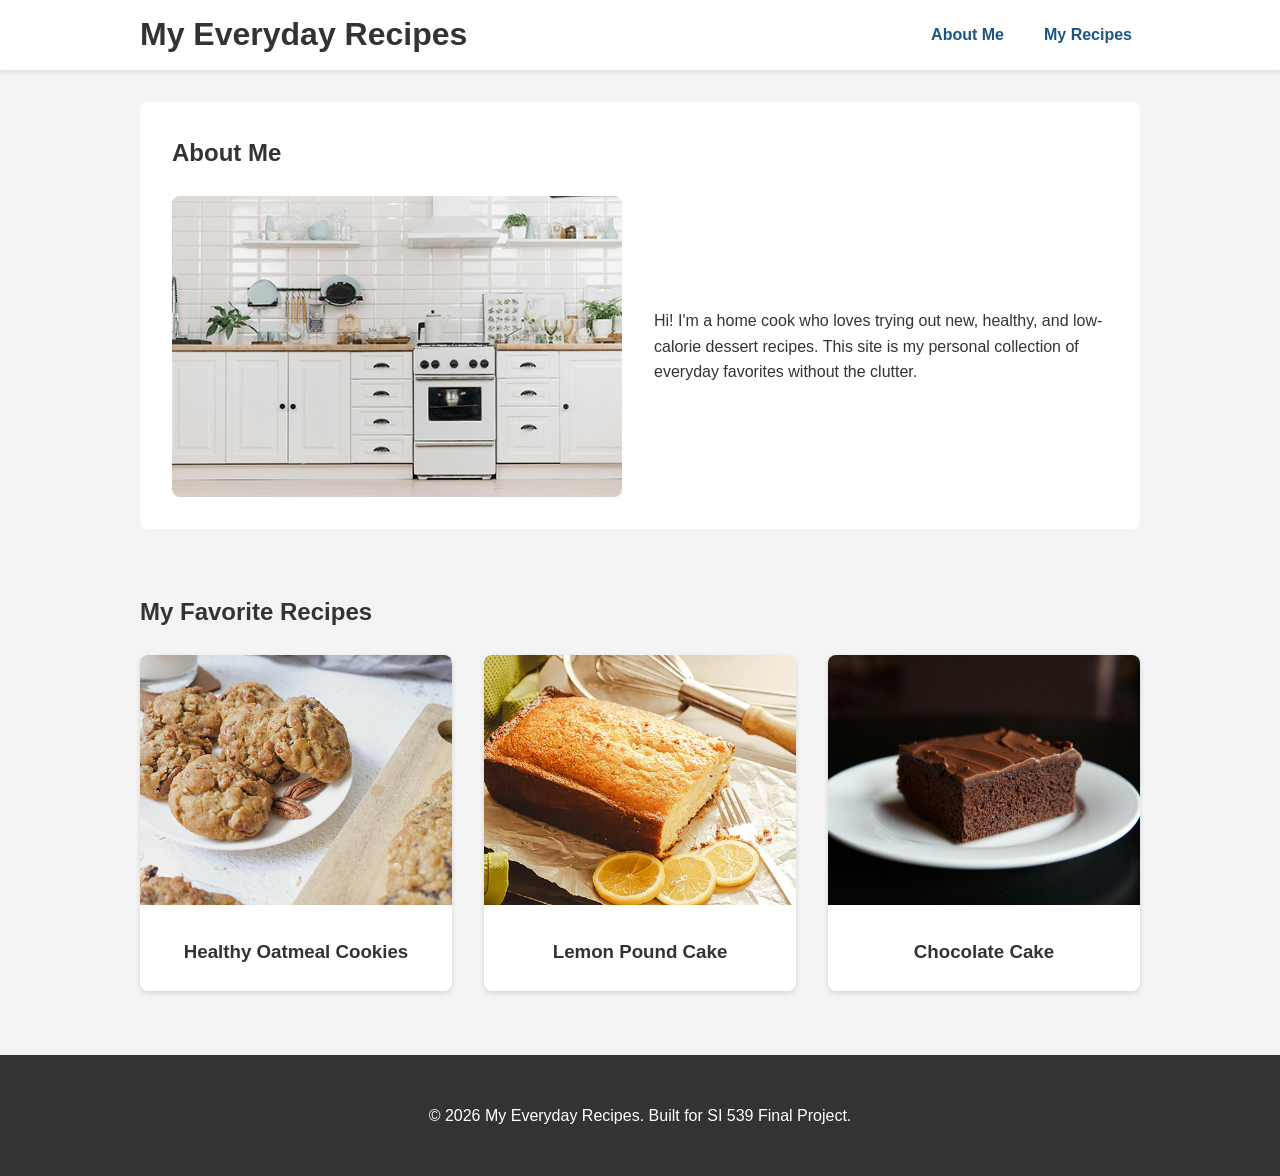
<file: index.html>
<!DOCTYPE html>
<html lang="en">
<head>
    <meta charset="UTF-8">
    <meta name="viewport" content="width=device-width, initial-scale=1.0">
    <title>My Everyday Recipes</title>
    <link rel="stylesheet" href="css/style.css">
</head>
<body>
    <a href="#main-content" class="skip-link">Skip to main content</a>
    <header>
        <nav class="main-nav">
            <h1 class="logo"><a href="index.html">My Everyday Recipes</a></h1>
            
            <ul class="nav-links">
                <li><a href="#about">About Me</a></li>
                
                <li class="dropdown">
                    <a href="all_recipes.html" class="dropbtn">My Recipes</a>
                    <ul class="dropdown-content">
                        <li><a href="all_recipes.html">Recipes</a></li>
                        <li><a href="recipe_oatmeal_cookies.html">Oatmeal Cookies</a></li>
                        <li><a href="recipe_lemon_pound_cake.html">Lemon Pound Cake</a></li>
                        <li><a href="recipe_chocolate_cake.html">Chocolate Cake</a></li>
                        <li><a href="recipe_healthy_muffin.html">Healthy Muffin</a></li>
                        <li><a href="recipe_greek_yogurt.html">Greek Yogurt</a></li>
                    </ul>
                </li>
            </ul>
        </nav>
    </header>

    <main id="main-content">
        <section id="about" class="about-section">
            <h2>About Me</h2>
            <div class="about-content">
                <img src="images/kitchen.jpg" alt="A photo of a clean kitchen counter">
                <p>Hi! I'm a home cook who loves trying out new, healthy, and low-calorie dessert recipes. This site is my personal collection of everyday favorites without the clutter.</p>
            </div>
        </section>

        <section id="gallery" class="gallery-section">
            <h2>My Favorite Recipes</h2>
            <div class="recipe-grid">

                <div class="recipe-card">
                    <a href="recipe_oatmeal_cookies.html">
                        <img src="images/recipe_oatmeal_cookies.jpg" alt="photo of healthy oatmeal cookies on a white plate">
                        <h3>Healthy Oatmeal Cookies</h3>
                    </a>
                </div>

                <div class="recipe-card">
                    <a href="recipe_lemon_pound_cake.html">
                        <img src="images/recipe_lemon_pound_cake.jpg" alt="photo of lemon pound cake">
                        <h3>Lemon Pound Cake</h3>
                    </a>
                </div>

                <div class="recipe-card">
                    <a href="recipe_chocolate_cake.html">
                        <img src="images/recipe_chocolate_cake.jpg" alt="photo of chocolate cake">
                        <h3>Chocolate Cake</h3>
                    </a>
                </div>

            </div>
        </section>
    </main>

    <footer>
        <p>&copy; <span id="year"></span> My Everyday Recipes. Built for SI 539 Final Project.</p>
        <script>
            // Set the current year in the footer automatically, uses JavaScript to ensure it stays up to date
            document.getElementById("year").innerHTML = new Date().getFullYear();
        </script>
    </footer>
    <script src="js/script.js"></script>

</body>
</html>
</file>
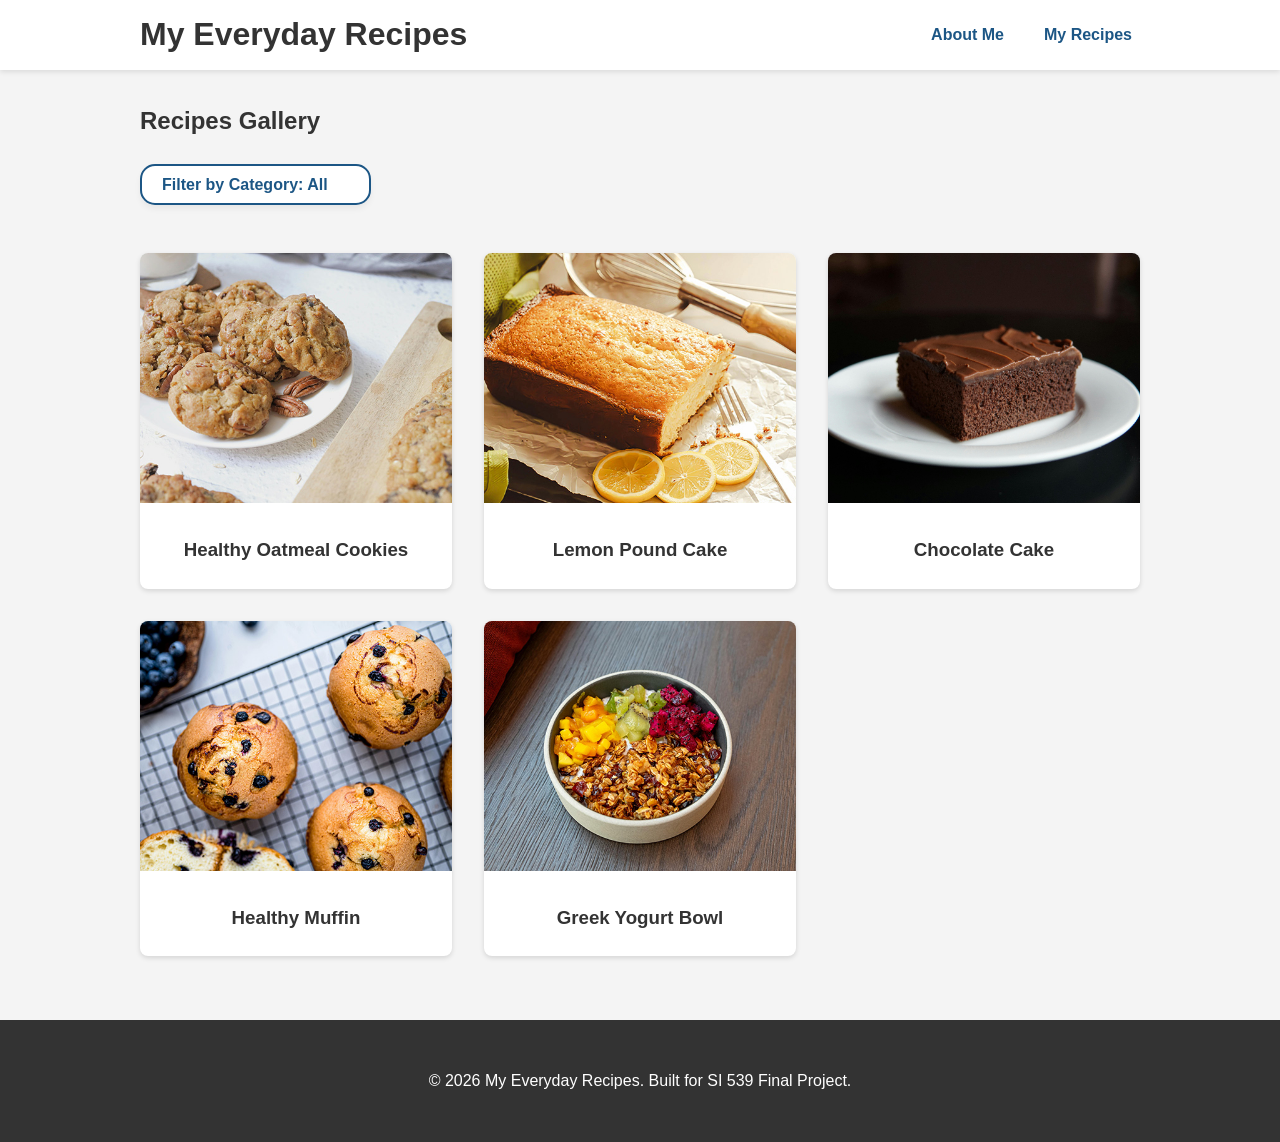
<file: all_recipes.html>
<!DOCTYPE html>
<html lang="en">
<head>
    <meta charset="UTF-8">
    <meta name="viewport" content="width=device-width, initial-scale=1.0">
    <title>All Recipes - My Everyday Recipes</title>
    <link rel="stylesheet" href="css/style.css">
</head>
<body>

    <a href="#main-content" class="skip-link">Skip to main content</a>

    <header>
        <nav class="main-nav">
            <h1 class="logo"><a href="index.html">My Everyday Recipes</a></h1>
            <ul class="nav-links">
                <li><a href="index.html#about">About Me</a></li>
                <li class="dropdown">
                    <a href="all_recipes.html" class="dropbtn">My Recipes</a>
                    <ul class="dropdown-content">
                        <li><a href="all_recipes.html">Recipes</a></li>
                        <li><a href="recipe_oatmeal_cookies.html">Oatmeal Cookies</a></li>
                        <li><a href="recipe_lemon_pound_cake.html">Lemon Pound Cake</a></li>
                        <li><a href="recipe_chocolate_cake.html">Chocolate Cake</a></li>
                        <li><a href="recipe_healthy_muffin.html">Healthy Muffin</a></li>
                        <li><a href="recipe_greek_yogurt.html">Greek Yogurt</a></li>
                    </ul>
                </li>
            </ul>
        </nav>
    </header>

    <main id="main-content">
        <section class="gallery-section">
            <h2>Recipes Gallery</h2>

            <div class="filter-container">
                <select id="recipe-filter" class="filter-select" aria-label="Filter by Category">
                    <option value="all">Filter by Category: All</option>
                    <option value="cookies">Cookies</option>
                    <option value="cake">Cakes</option>
                    <option value="muffin">Muffins</option>
                    <option value="other">Other</option>
                </select>
            </div>

            <div class="recipe-grid">

                <div class="recipe-card" data-category="cookies">
                    <a href="recipe_oatmeal_cookies.html">
                        <img src="images/recipe_oatmeal_cookies.jpg" alt="photo of healthy oatmeal cookies">
                        <h3>Healthy Oatmeal Cookies</h3>
                    </a>
                </div>

                <div class="recipe-card" data-category="cake">
                    <a href="recipe_lemon_pound_cake.html">
                        <img src="images/recipe_lemon_pound_cake.jpg" alt="photo of lemon pound cake">
                        <h3>Lemon Pound Cake</h3>
                    </a>
                </div>

                <div class="recipe-card" data-category="cake">
                    <a href="recipe_chocolate_cake.html">
                        <img src="images/recipe_chocolate_cake.jpg" alt="photo of a rich chocolate cake on a plate">
                        <h3>Chocolate Cake</h3>
                    </a>
                </div>

                <div class="recipe-card" data-category="muffin">
                    <a href="recipe_healthy_muffin.html">
                        <img src="images/recipe_healthy_muffin.jpg" alt="photo of freshly baked healthy muffins">
                        <h3>Healthy Muffin</h3>
                    </a>
                </div>

                <div class="recipe-card" data-category="other">
                    <a href="recipe_greek_yogurt.html">
                        <img src="images/recipe_greek_yogurt.jpg" alt="photo of a bowl of Greek yogurt">
                        <h3>Greek Yogurt Bowl</h3>
                    </a>
                </div>

            </div>
        </section>
    </main>

    <footer>
        <p>&copy; <span id="year"></span> My Everyday Recipes. Built for SI 539 Final Project.</p>
        <script>
            // Set the current year in the footer automatically, uses JavaScript to ensure it stays up to date
            document.getElementById("year").innerHTML = new Date().getFullYear();
        </script>
    </footer>
    <script src="js/script.js"></script>

</body>
</html>
</file>
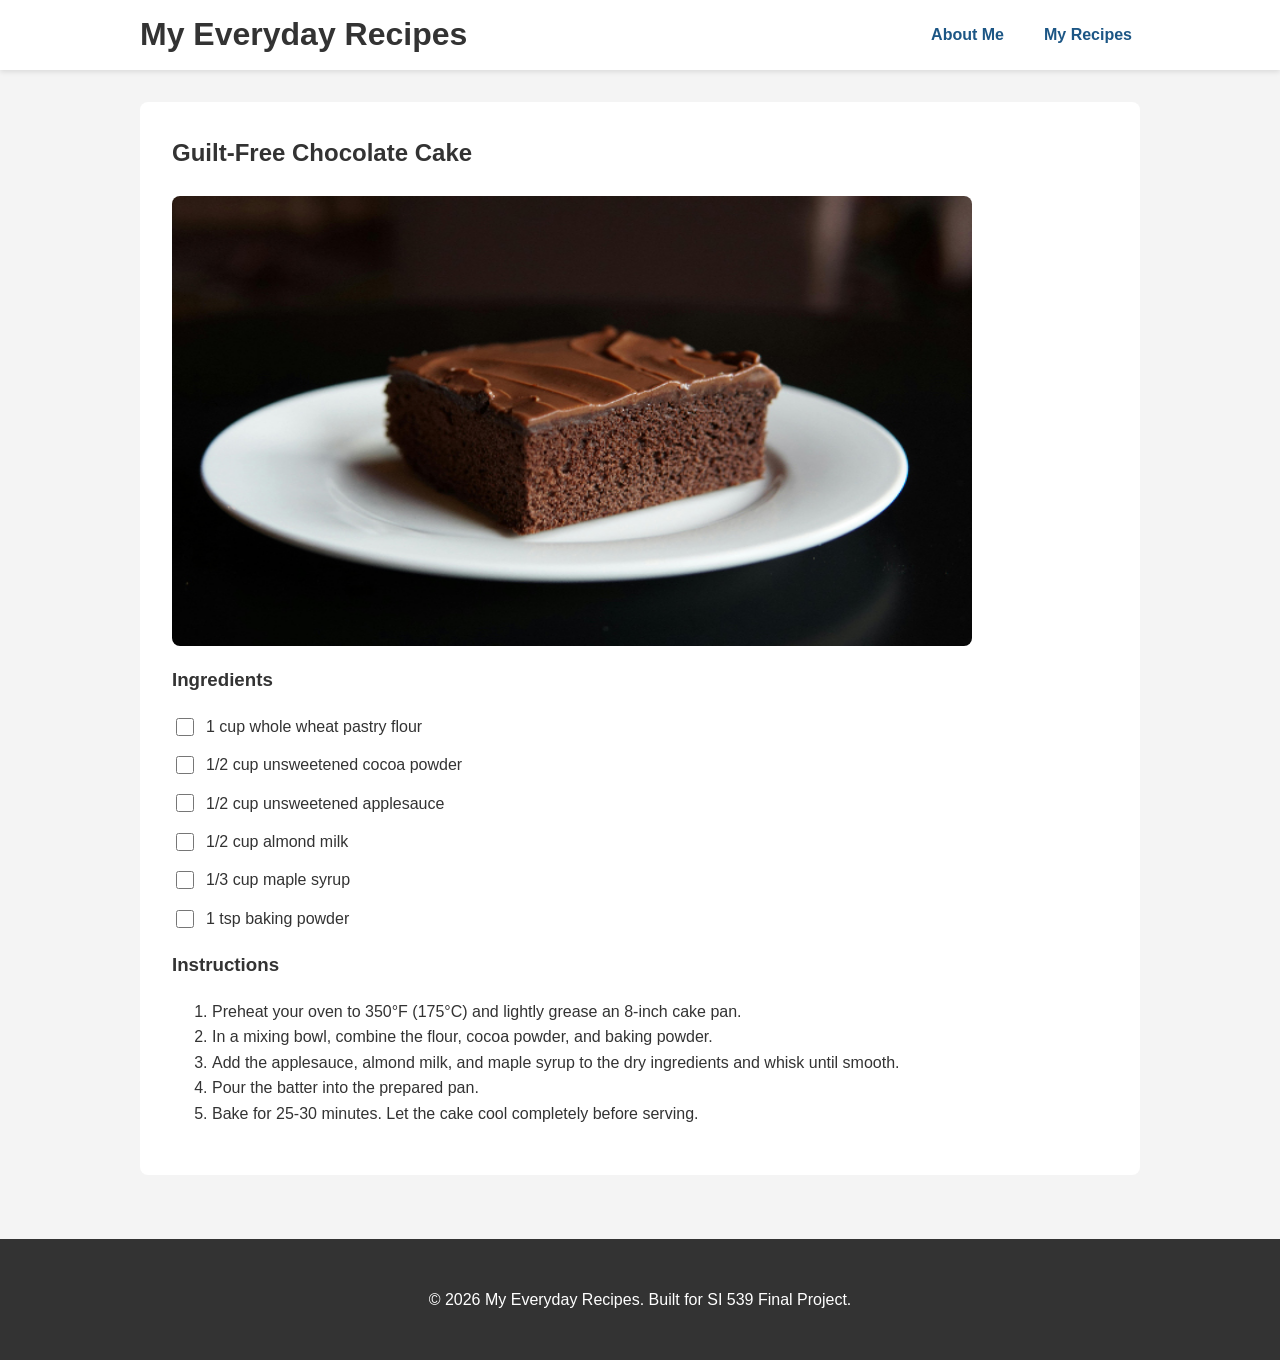
<file: recipe_chocolate_cake.html>
<!DOCTYPE html>
<html lang="en">
<head>
    <meta charset="UTF-8">
    <meta name="viewport" content="width=device-width, initial-scale=1.0">
    <title>Chocolate Cake - My Everyday Recipes</title>
    <link rel="stylesheet" href="css/style.css">
</head>
<body>

    <a href="#main-content" class="skip-link">Skip to main content</a>

    <header>
        <nav class="main-nav">
            <h1 class="logo"><a href="index.html">My Everyday Recipes</a></h1>
            <ul class="nav-links">
                <li><a href="index.html#about">About Me</a></li>
                <li class="dropdown">
                    <a href="all_recipes.html" class="dropbtn">My Recipes</a>
                    <ul class="dropdown-content">
                        <li><a href="all_recipes.html">Recipes</a></li>
                        <li><a href="recipe_oatmeal_cookies.html">Oatmeal Cookies</a></li>
                        <li><a href="recipe_lemon_pound_cake.html">Lemon Pound Cake</a></li>
                        <li><a href="recipe_chocolate_cake.html">Chocolate Cake</a></li>
                        <li><a href="recipe_healthy_muffin.html">Healthy Muffin</a></li>
                        <li><a href="recipe_greek_yogurt.html">Greek Yogurt</a></li>
                    </ul>
                </li>
            </ul>
        </nav>
    </header>

    <main id="main-content">
        <section class="about-section">
            <h2>Guilt-Free Chocolate Cake</h2>
            <img src="images/recipe_chocolate_cake.jpg" alt="rich chocolate cake on a plate" class="food-image">
            <div class="mobile-toggle-container">
                <button id="btn-ingredients" class="toggle-btn active">Ingredients</button>
                <button id="btn-instructions" class="toggle-btn">Instructions</button>
            </div>
            <div id="ingredients-view" class="recipe-view-section">
                <h3>Ingredients</h3>

                <ul class="ingredient-list">
                    <li>
                        <input type="checkbox" id="ing-1">
                        <label for="ing-1">1 cup whole wheat pastry flour</label>
                    </li>
                    <li>
                        <input type="checkbox" id="ing-2">
                        <label for="ing-2">1/2 cup unsweetened cocoa powder</label>
                    </li>
                    <li>
                        <input type="checkbox" id="ing-3">
                        <label for="ing-3">1/2 cup unsweetened applesauce</label>
                    </li>
                    <li>
                        <input type="checkbox" id="ing-4">
                        <label for="ing-4">1/2 cup almond milk</label>
                    </li>
                    <li>
                        <input type="checkbox" id="ing-5">
                        <label for="ing-5">1/3 cup maple syrup</label>
                    </li>
                    <li>
                        <input type="checkbox" id="ing-6">
                        <label for="ing-6">1 tsp baking powder</label>
                    </li>
                </ul>
            </div>

            <div id="instructions-view" class="recipe-view-section mobile-hidden">
                <h3>Instructions</h3>
                <ol>
                    <li>Preheat your oven to 350°F (175°C) and lightly grease an 8-inch cake pan.</li>
                    <li>In a mixing bowl, combine the flour, cocoa powder, and baking powder.</li>
                    <li>Add the applesauce, almond milk, and maple syrup to the dry ingredients and whisk until smooth.</li>
                    <li>Pour the batter into the prepared pan.</li>
                    <li>Bake for 25-30 minutes. Let the cake cool completely before serving.</li>
                </ol>
            </div>
        </section>
    </main>

    <footer>
        <p>&copy; <span id="year"></span> My Everyday Recipes. Built for SI 539 Final Project.</p>
        <script>
            document.getElementById("year").innerHTML = new Date().getFullYear();
        </script>
    </footer>

    <script src="js/script.js"></script>
</body>
</html>
</file>
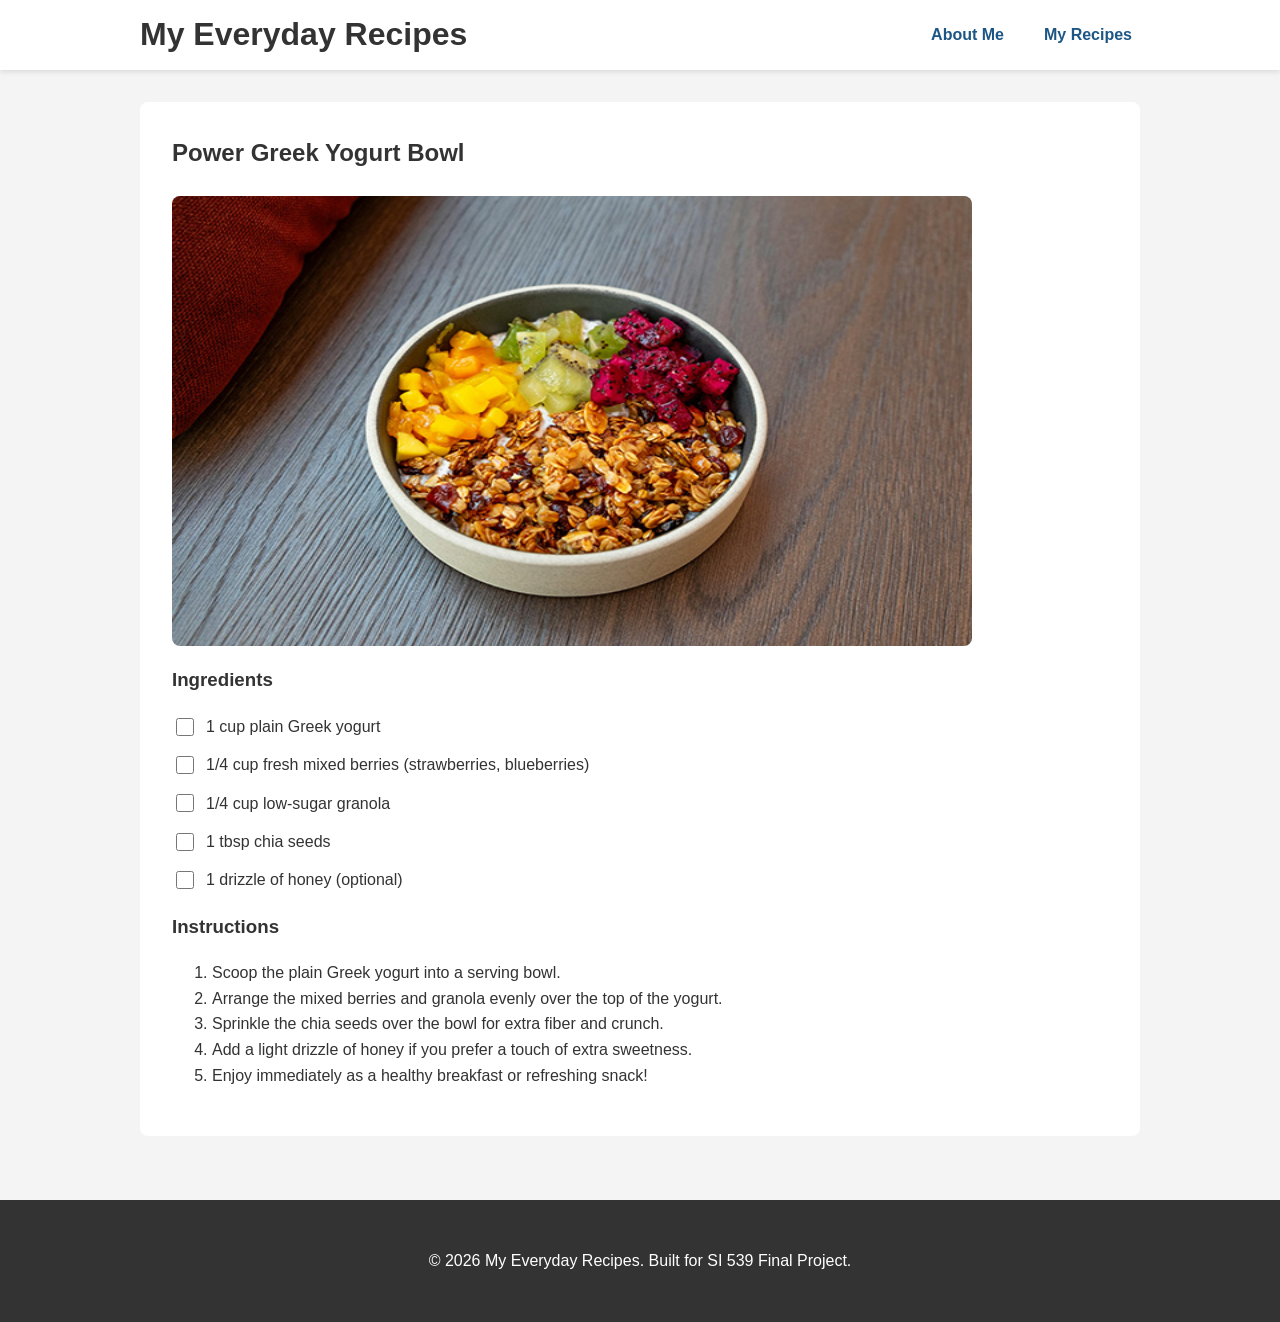
<file: recipe_greek_yogurt.html>
<!DOCTYPE html>
<html lang="en">
<head>
    <meta charset="UTF-8">
    <meta name="viewport" content="width=device-width, initial-scale=1.0">
    <title>Greek Yogurt Bowl - My Everyday Recipes</title>
    <link rel="stylesheet" href="css/style.css">
</head>
<body>

    <a href="#main-content" class="skip-link">Skip to main content</a>

    <header>
        <nav class="main-nav">
            <h1 class="logo"><a href="index.html">My Everyday Recipes</a></h1>
            <ul class="nav-links">
                <li><a href="index.html#about">About Me</a></li>
                <li class="dropdown">
                    <a href="all_recipes.html" class="dropbtn">My Recipes</a>
                    <ul class="dropdown-content">
                        <li><a href="all_recipes.html">Recipes</a></li>
                        <li><a href="recipe_oatmeal_cookies.html">Oatmeal Cookies</a></li>
                        <li><a href="recipe_lemon_pound_cake.html">Lemon Pound Cake</a></li>
                        <li><a href="recipe_chocolate_cake.html">Chocolate Cake</a></li>
                        <li><a href="recipe_healthy_muffin.html">Healthy Muffin</a></li>
                        <li><a href="recipe_greek_yogurt.html">Greek Yogurt</a></li>
                    </ul>
                </li>
            </ul>
        </nav>
    </header>

    <main id="main-content">
        <section class="about-section">
            <h2>Power Greek Yogurt Bowl</h2>
            <img src="images/recipe_greek_yogurt.jpg" alt="Greek yogurt bowl topped with fruits and granola" class="food-image">
            <div class="mobile-toggle-container">
                <button id="btn-ingredients" class="toggle-btn active">Ingredients</button>
                <button id="btn-instructions" class="toggle-btn">Instructions</button>
            </div>
            <div id="ingredients-view" class="recipe-view-section">
                <h3>Ingredients</h3>

                    <ul class="ingredient-list">
                        <li>
                            <input type="checkbox" id="ing-1">
                            <label for="ing-1">1 cup plain Greek yogurt</label>
                        </li>
                        <li>
                            <input type="checkbox" id="ing-2">
                            <label for="ing-2">1/4 cup fresh mixed berries (strawberries, blueberries)</label>
                        </li>
                        <li>
                            <input type="checkbox" id="ing-3">
                            <label for="ing-3">1/4 cup low-sugar granola</label>
                        </li>
                        <li>
                            <input type="checkbox" id="ing-4">
                            <label for="ing-4">1 tbsp chia seeds</label>
                        </li>
                        <li>
                            <input type="checkbox" id="ing-5">
                            <label for="ing-5">1 drizzle of honey (optional)</label>
                        </li>
                    </ul>
            </div>

            <div id="instructions-view" class="recipe-view-section mobile-hidden">
                <h3>Instructions</h3>
                <ol>
                    <li>Scoop the plain Greek yogurt into a serving bowl.</li>
                    <li>Arrange the mixed berries and granola evenly over the top of the yogurt.</li>
                    <li>Sprinkle the chia seeds over the bowl for extra fiber and crunch.</li>
                    <li>Add a light drizzle of honey if you prefer a touch of extra sweetness.</li>
                    <li>Enjoy immediately as a healthy breakfast or refreshing snack!</li>
                </ol>
            </div>
        </section>
    </main>

    <footer>
        <p>&copy; <span id="year"></span> My Everyday Recipes. Built for SI 539 Final Project.</p>
        <script>
            document.getElementById("year").innerHTML = new Date().getFullYear();
        </script>
    </footer>

    <script src="js/script.js"></script>
</body>
</html>
</file>
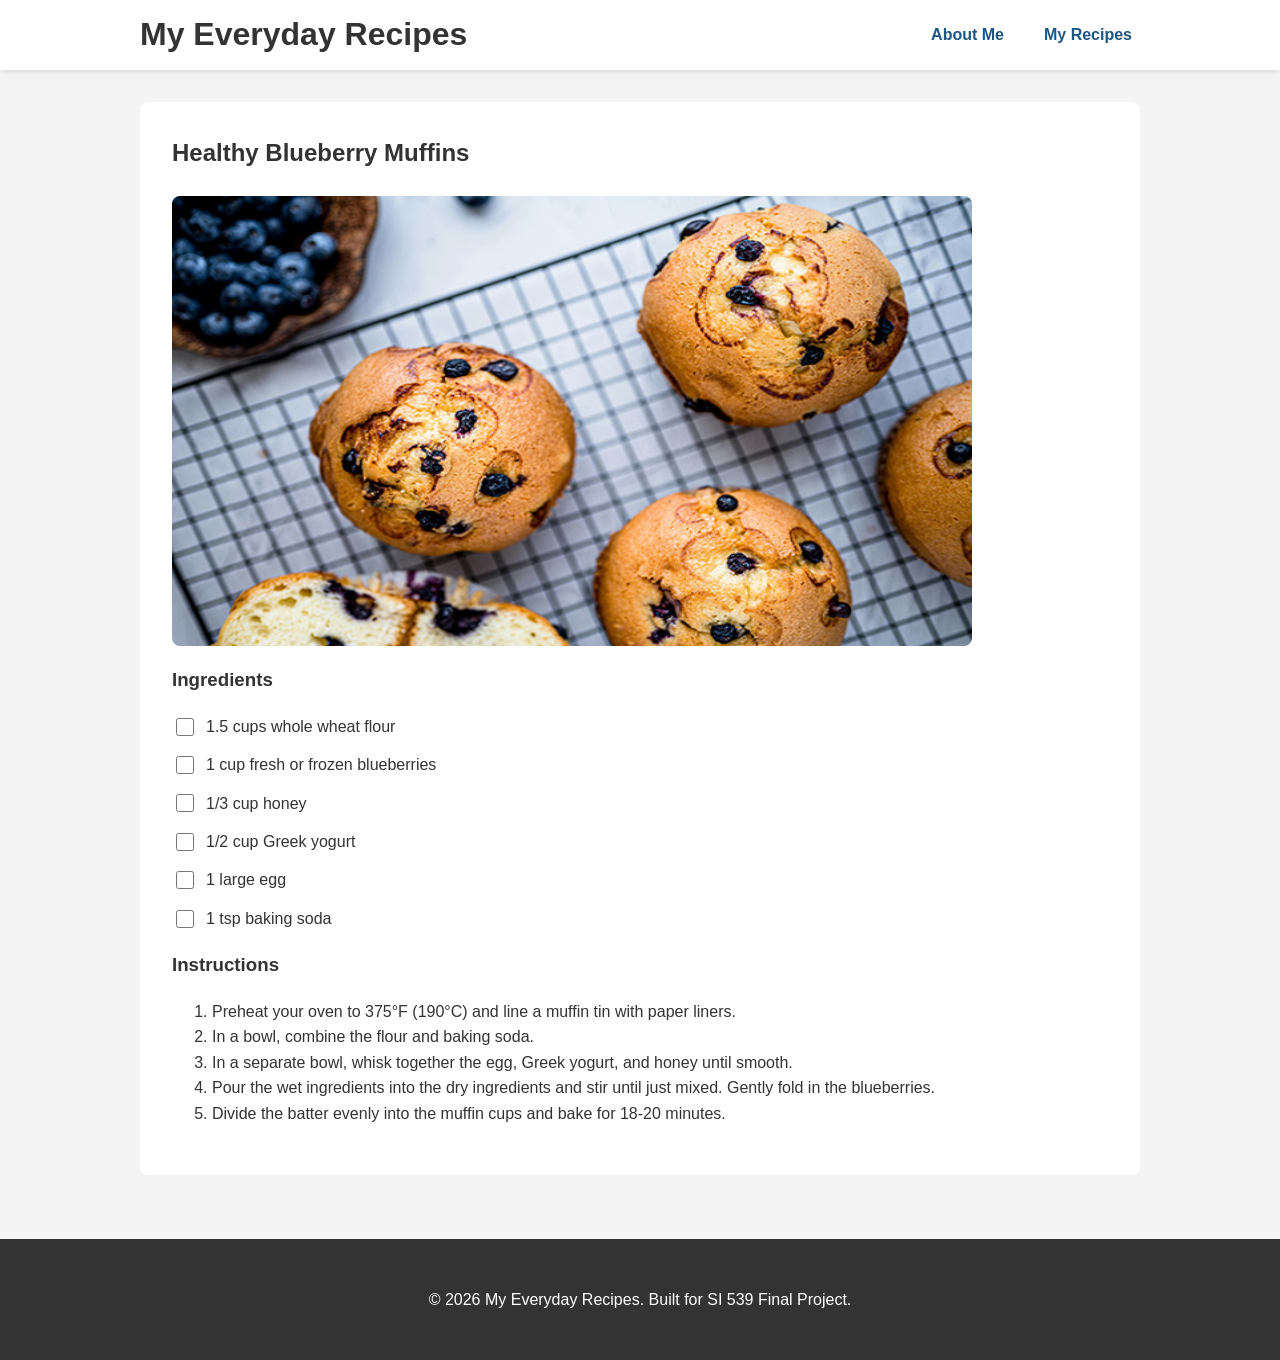
<file: recipe_healthy_muffin.html>
<!DOCTYPE html>
<html lang="en">
<head>
    <meta charset="UTF-8">
    <meta name="viewport" content="width=device-width, initial-scale=1.0">
    <title>Healthy Muffin - My Everyday Recipes</title>
    <link rel="stylesheet" href="css/style.css">
</head>
<body>

    <a href="#main-content" class="skip-link">Skip to main content</a>

    <header>
        <nav class="main-nav">
            <h1 class="logo"><a href="index.html">My Everyday Recipes</a></h1>
            <ul class="nav-links">
                <li><a href="index.html#about">About Me</a></li>
                <li class="dropdown">
                    <a href="all_recipes.html" class="dropbtn">My Recipes</a>
                    <ul class="dropdown-content">
                        <li><a href="all_recipes.html">Recipes</a></li>
                        <li><a href="recipe_oatmeal_cookies.html">Oatmeal Cookies</a></li>
                        <li><a href="recipe_lemon_pound_cake.html">Lemon Pound Cake</a></li>
                        <li><a href="recipe_chocolate_cake.html">Chocolate Cake</a></li>
                        <li><a href="recipe_healthy_muffin.html">Healthy Muffin</a></li>
                        <li><a href="recipe_greek_yogurt.html">Greek Yogurt</a></li>
                    </ul>
                </li>
            </ul>
        </nav>
    </header>

    <main id="main-content">
        <section class="about-section">
            <h2>Healthy Blueberry Muffins</h2>
            <img src="images/recipe_healthy_muffin.jpg" alt="Freshly baked healthy blueberry muffins" class="food-image">
            <div class="mobile-toggle-container">
                <button id="btn-ingredients" class="toggle-btn active">Ingredients</button>
                <button id="btn-instructions" class="toggle-btn">Instructions</button>
            </div>
            <div id="ingredients-view" class="recipe-view-section">
                <h3>Ingredients</h3>

                <ul class="ingredient-list">
                    <li>
                        <input type="checkbox" id="ing-1">
                        <label for="ing-1">1.5 cups whole wheat flour</label>
                    </li>
                    <li>
                        <input type="checkbox" id="ing-2">
                        <label for="ing-2">1 cup fresh or frozen blueberries</label>
                    </li>
                    <li>
                        <input type="checkbox" id="ing-3">
                        <label for="ing-3">1/3 cup honey</label>
                    </li>
                    <li>
                        <input type="checkbox" id="ing-4">
                        <label for="ing-4">1/2 cup Greek yogurt</label>
                    </li>
                    <li>
                        <input type="checkbox" id="ing-5">
                        <label for="ing-5">1 large egg</label>
                    </li>
                    <li>
                        <input type="checkbox" id="ing-6">
                        <label for="ing-6">1 tsp baking soda</label>
                    </li>
                </ul>
            </div>

            <div id="instructions-view" class="recipe-view-section mobile-hidden">
                <h3>Instructions</h3>
                <ol>
                    <li>Preheat your oven to 375°F (190°C) and line a muffin tin with paper liners.</li>
                    <li>In a bowl, combine the flour and baking soda.</li>
                    <li>In a separate bowl, whisk together the egg, Greek yogurt, and honey until smooth.</li>
                    <li>Pour the wet ingredients into the dry ingredients and stir until just mixed. Gently fold in the blueberries.</li>
                    <li>Divide the batter evenly into the muffin cups and bake for 18-20 minutes.</li>
                </ol>
            </div>
        </section>
    </main>

    <footer>
        <p>&copy; <span id="year"></span> My Everyday Recipes. Built for SI 539 Final Project.</p>
        <script>
            document.getElementById("year").innerHTML = new Date().getFullYear();
        </script>
    </footer>

    <script src="js/script.js"></script>
</body>
</html>
</file>
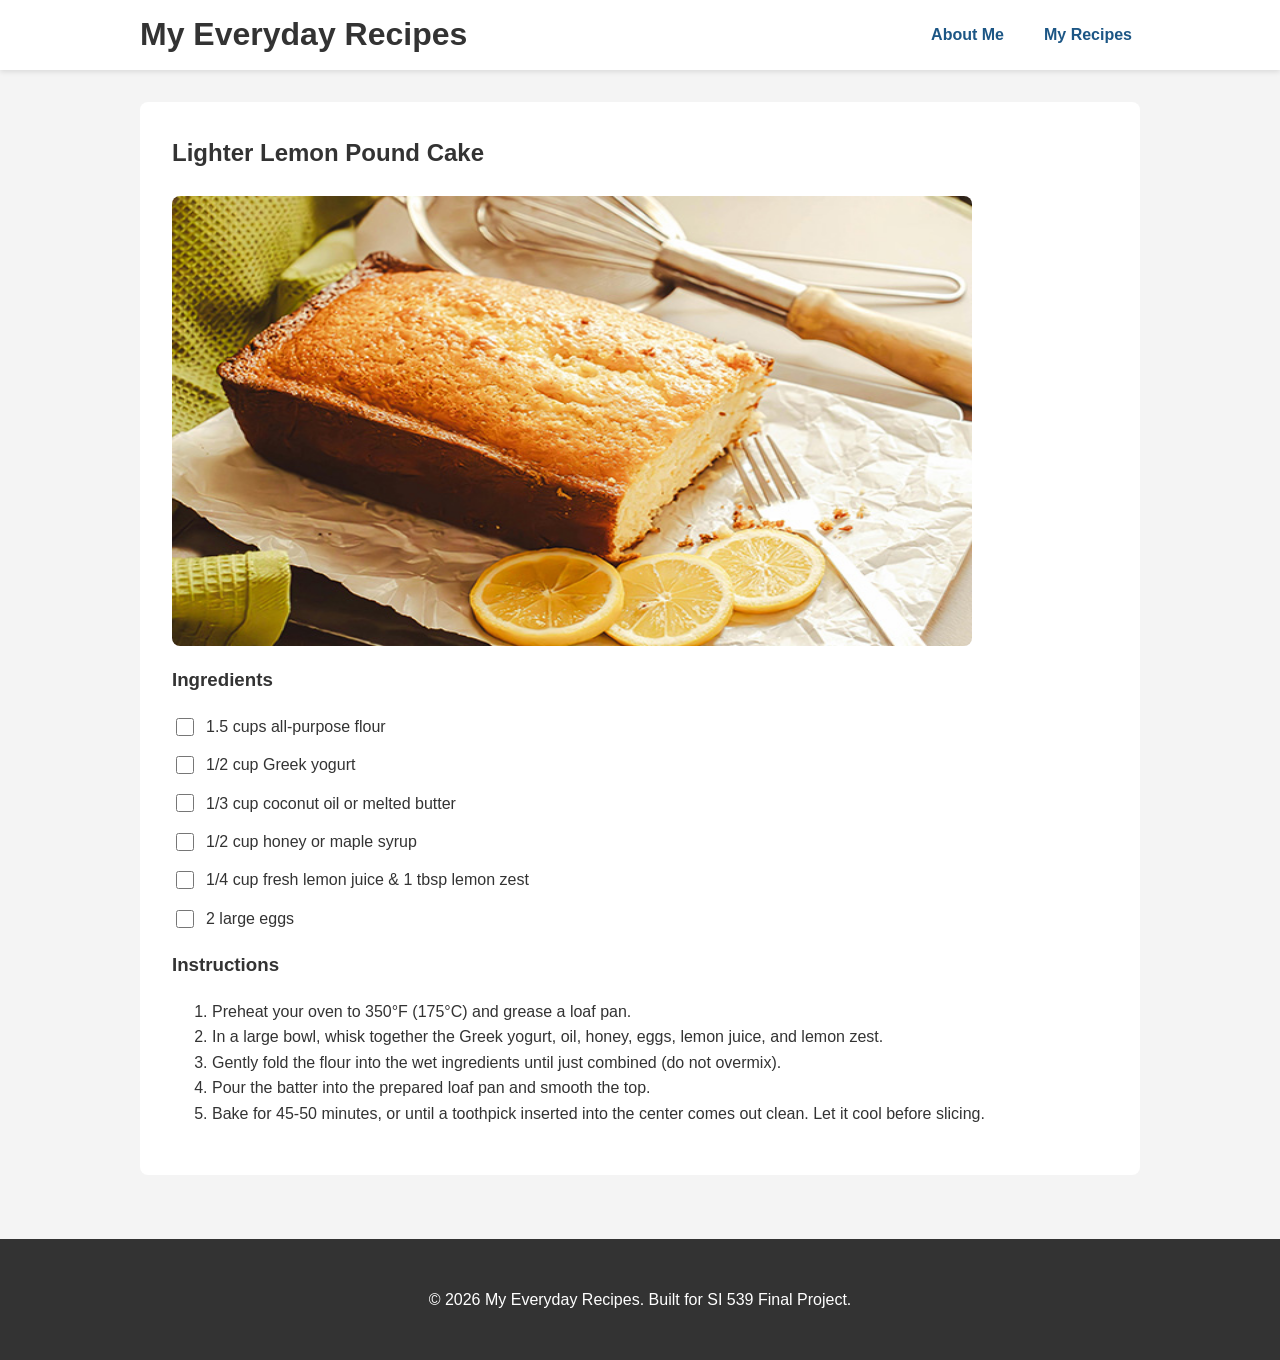
<file: recipe_lemon_pound_cake.html>
<!DOCTYPE html>
<html lang="en">
<head>
    <meta charset="UTF-8">
    <meta name="viewport" content="width=device-width, initial-scale=1.0">
    <title>Lemon Pound Cake - My Everyday Recipes</title>
    <link rel="stylesheet" href="css/style.css">
</head>
<body>

    <a href="#main-content" class="skip-link">Skip to main content</a>

    <header>
        <nav class="main-nav">
            <h1 class="logo"><a href="index.html">My Everyday Recipes</a></h1>
            <ul class="nav-links">
                <li><a href="index.html#about">About Me</a></li>
                <li class="dropdown">
                    <a href="all_recipes.html" class="dropbtn">My Recipes</a>
                    <ul class="dropdown-content">
                        <li><a href="all_recipes.html">Recipes</a></li>
                        <li><a href="recipe_oatmeal_cookies.html">Oatmeal Cookies</a></li>
                        <li><a href="recipe_lemon_pound_cake.html">Lemon Pound Cake</a></li>
                        <li><a href="recipe_chocolate_cake.html">Chocolate Cake</a></li>
                        <li><a href="recipe_healthy_muffin.html">Healthy Muffin</a></li>
                        <li><a href="recipe_greek_yogurt.html">Greek Yogurt</a></li>
                    </ul>
                </li>
            </ul>
        </nav>
    </header>

    <main id="main-content">
        <section class="about-section">
            <h2>Lighter Lemon Pound Cake</h2>
            <img src="images/recipe_lemon_pound_cake.jpg" alt="Photo of lemon pound cake" class="food-image">
            <div class="mobile-toggle-container">
                <button id="btn-ingredients" class="toggle-btn active">Ingredients</button>
                <button id="btn-instructions" class="toggle-btn">Instructions</button>
            </div>
            <div id="ingredients-view" class="recipe-view-section">
                <h3>Ingredients</h3>

                <ul class="ingredient-list">
                    <li>
                        <input type="checkbox" id="ing-1">
                        <label for="ing-1">1.5 cups all-purpose flour</label>
                    </li>
                    <li>
                        <input type="checkbox" id="ing-2">
                        <label for="ing-2">1/2 cup Greek yogurt</label>
                    </li>
                    <li>
                        <input type="checkbox" id="ing-3">
                        <label for="ing-3">1/3 cup coconut oil or melted butter</label>
                    </li>
                    <li>
                        <input type="checkbox" id="ing-4">
                        <label for="ing-4">1/2 cup honey or maple syrup</label>
                    </li>
                    <li>
                        <input type="checkbox" id="ing-5">
                        <label for="ing-5">1/4 cup fresh lemon juice & 1 tbsp lemon zest</label>
                    </li>
                    <li>
                        <input type="checkbox" id="ing-6">
                        <label for="ing-6">2 large eggs</label>
                    </li>
                </ul>
            </div>

            <div id="instructions-view" class="recipe-view-section mobile-hidden">
                <h3>Instructions</h3>
                <ol>
                    <li>Preheat your oven to 350°F (175°C) and grease a loaf pan.</li>
                    <li>In a large bowl, whisk together the Greek yogurt, oil, honey, eggs, lemon juice, and lemon zest.</li>
                    <li>Gently fold the flour into the wet ingredients until just combined (do not overmix).</li>
                    <li>Pour the batter into the prepared loaf pan and smooth the top.</li>
                    <li>Bake for 45-50 minutes, or until a toothpick inserted into the center comes out clean. Let it cool before slicing.</li>
                </ol>
            </div>
        </section>
    </main>

    <footer>
        <p>&copy; <span id="year"></span> My Everyday Recipes. Built for SI 539 Final Project.</p>
        <script>
            document.getElementById("year").innerHTML = new Date().getFullYear();
        </script>
    </footer>

    <script src="js/script.js"></script>
</body>
</html>
</file>
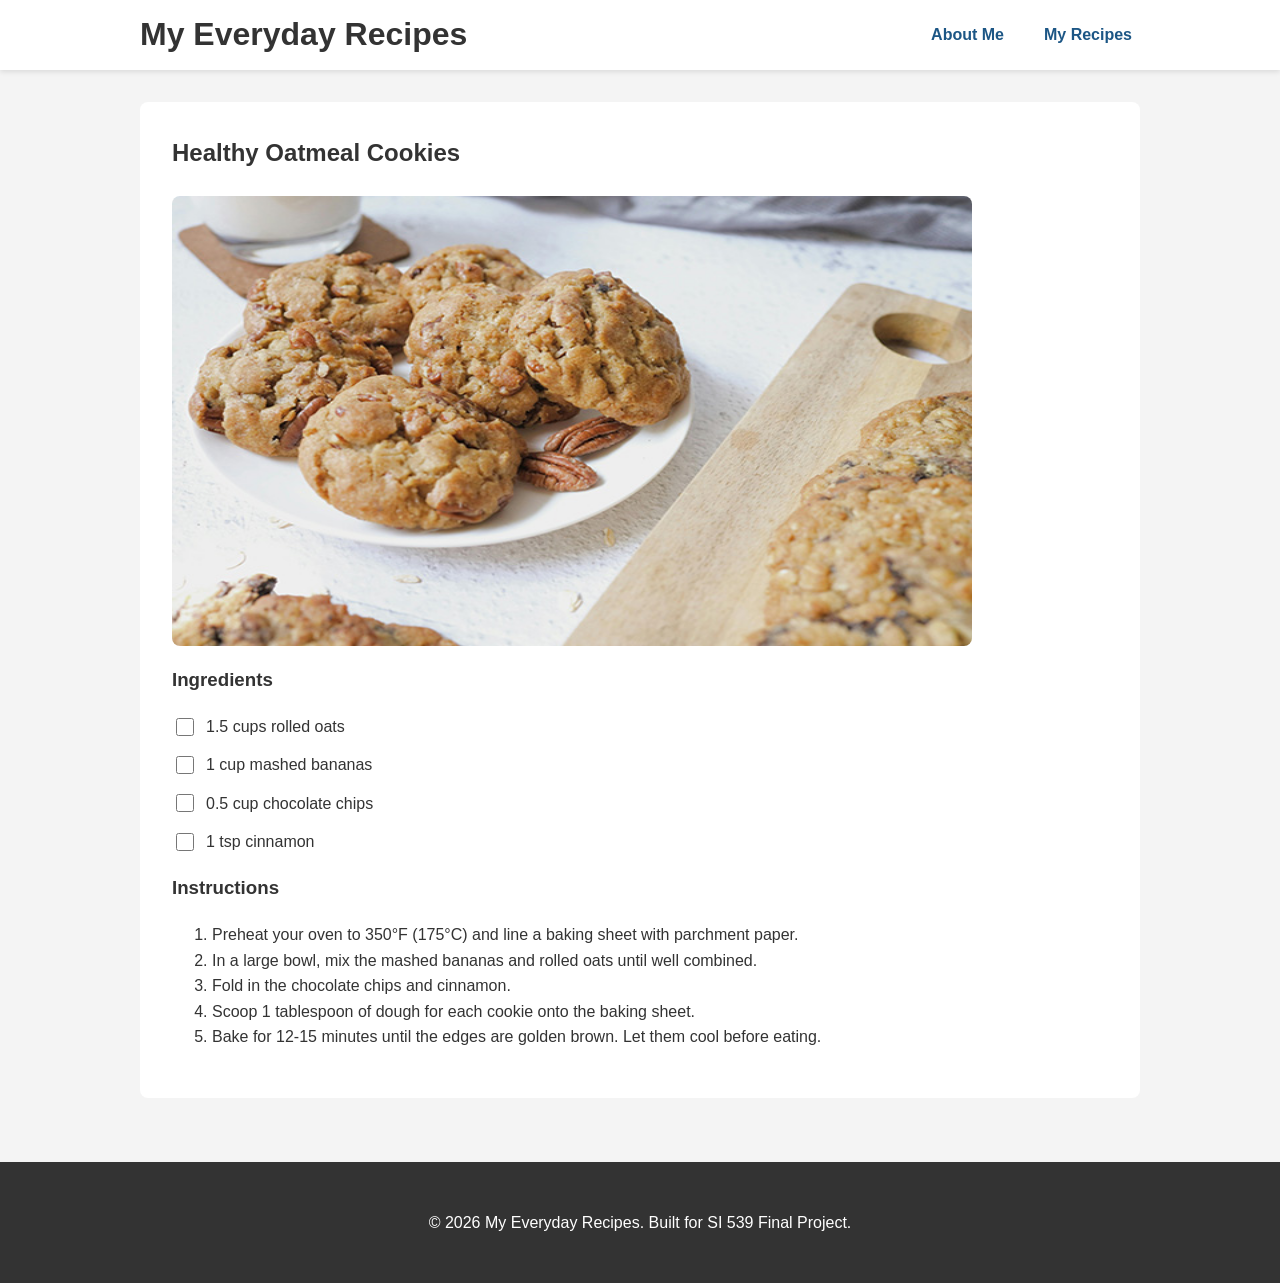
<file: recipe_oatmeal_cookies.html>
<!DOCTYPE html>
<html lang="en">
<head>
    <meta charset="UTF-8">
    <meta name="viewport" content="width=device-width, initial-scale=1.0">
    <title>Healthy Oatmeal Cookies - My Everyday Recipes</title>
    <link rel="stylesheet" href="css/style.css">
</head>
<body>

    <a href="#main-content" class="skip-link">Skip to main content</a>

    <header>
        <nav class="main-nav">
            <h1 class="logo"><a href="index.html">My Everyday Recipes</a></h1>
            <ul class="nav-links">
                <li><a href="index.html#about">About Me</a></li>
                <li class="dropdown">
                    <a href="all_recipes.html" class="dropbtn">My Recipes</a>
                    <ul class="dropdown-content">
                        <li><a href="all_recipes.html">Recipes</a></li>
                        <li><a href="recipe_oatmeal_cookies.html">Oatmeal Cookies</a></li>
                        <li><a href="recipe_lemon_pound_cake.html">Lemon Pound Cake</a></li>
                        <li><a href="recipe_chocolate_cake.html">Chocolate Cake</a></li>
                        <li><a href="recipe_healthy_muffin.html">Healthy Muffin</a></li>
                        <li><a href="recipe_greek_yogurt.html">Greek Yogurt</a></li>
                    </ul>
                </li>
            </ul>
        </nav>
    </header>

    <main id="main-content">
        <section class="about-section">
            <h2>Healthy Oatmeal Cookies</h2>
            <img src="images/recipe_oatmeal_cookies.jpg" alt="Healthy oatmeal cookies" class="food-image">

            <div class="mobile-toggle-container">
                <button id="btn-ingredients" class="toggle-btn active">Ingredients</button>
                <button id="btn-instructions" class="toggle-btn">Instructions</button>
            </div>
            <div id="ingredients-view" class="recipe-view-section">
                <h3>Ingredients</h3>
                <ul class="ingredient-list">
                    <li>
                        <input type="checkbox" id="ing-1">
                        <label for="ing-1">1.5 cups rolled oats</label>
                    </li>
                    <li>
                        <input type="checkbox" id="ing-2">
                        <label for="ing-2">1 cup mashed bananas</label>
                    </li>
                    <li>
                        <input type="checkbox" id="ing-3">
                        <label for="ing-3">0.5 cup chocolate chips</label>
                    </li>
                    <li>
                        <input type="checkbox" id="ing-4">
                        <label for="ing-4">1 tsp cinnamon</label>
                    </li>
                </ul>
            </div>

            <div id="instructions-view" class="recipe-view-section mobile-hidden">
                <h3>Instructions</h3>
                <ol>
                    <li>Preheat your oven to 350°F (175°C) and line a baking sheet with parchment paper.</li>
                    <li>In a large bowl, mix the mashed bananas and rolled oats until well combined.</li>
                    <li>Fold in the chocolate chips and cinnamon.</li>
                    <li>Scoop 1 tablespoon of dough for each cookie onto the baking sheet.</li>
                    <li>Bake for 12-15 minutes until the edges are golden brown. Let them cool before eating.</li>
                </ol>
            </div>
        </section>
    </main>

    <footer>
        <p>&copy; <span id="year"></span> My Everyday Recipes. Built for SI 539 Final Project.</p>
        <script>
            document.getElementById("year").innerHTML = new Date().getFullYear();
        </script>
    </footer>

    <script src="js/script.js"></script>
</body>
</html>
</file>
<file: css/style.css>
/* GLOBAL STYLES (Used in ALL HTML files)*/

/* Basic page settings */
body {
    font-family: Helvetica, Arial, sans-serif;
    line-height: 1.6;
    margin: 0;
    padding: 0;
    color: #333333; 
    background-color: #f4f4f4;
}

/* Main container to keep content centered and not too wide */
main {
    max-width: 1000px;
    margin: 2rem auto;
    padding: 0 2rem;
}

/* Global button styles */
button {
    cursor: pointer;
    border: none;
    border-radius: 4px;
}

/* Footer style */
footer {
    text-align: center;
    padding: 2rem;
    background-color: #333333;
    color: #fff;
    margin-top: 4rem;
}

/* Hidden "Skip to main content" button for keyboard users */
.skip-link {
    position: absolute;
    top: -100px;
    left: 0;
    background: #1c5685;
    color: white;
    padding: 10px 20px;
    font-weight: bold;
    z-index: 2000;
}

/* Show the skip button when user presses 'Tab' key */
.skip-link:focus {
    top: 20px; 
}

/* no outline when mouse hovers */
/* a:focus, button:focus {
    outline: none;
} */
/* Show focus outline only for keyboard users */
a:focus-visible, button:focus-visible {
    outline: 3px solid #1c5685;
    outline-offset: 4px;
    border-radius: 4px;
}

/* Navigation Bar Styles */
header {
    background-color: #fff;
    padding: 1rem;
    box-shadow: 0 2px 5px rgba(0,0,0,0.1);
    position: sticky; 
    top: 0;
    z-index: 1000;
}

.main-nav {
    display: flex;
    flex-direction: column;
    align-items: center;
    gap: 1rem;
    max-width: 1000px;
    margin: 0 auto;
}

.logo {
    margin: 0;
    text-align: center;
}

.logo a {
    text-decoration: none;
    color: #333333;
    font-weight: bold;
    font-size: 1.5rem;
}

.nav-links {
    display: flex;
    flex-wrap: wrap;
    justify-content: center;
    list-style: none;
    margin: 0;
    padding: 0;
    gap: 1rem;
    align-items: center;
}

.nav-links a {
    text-decoration: none;
    color: #1c5685;
    font-weight: bold;
    padding: 0.5rem;
    transition: background-color 0.25s ease;
}

/* Hover and Dropdown Styles */
.nav-links a:hover,
.dropdown:hover .dropbtn,  .nav-links a:focus{
    background-color: #f1f1f1;
}

.dropdown {
    position: relative;
}

.dropdown-content {
    display: none; 
    position: absolute;
    top: 100%;
    left: 0;
    background-color: #fff;
    min-width: 180px;
    box-shadow: 0 8px 16px rgba(0,0,0,0.1);
    z-index: 1;
    list-style: none;
    padding: 0.5rem 0;
    border-radius: 4px;
}

.dropdown-content li a {
    color: #333333;
    padding: 12px 16px;
    display: block;
    transition: background-color 0.2s ease, color 0.2s ease;
}

.dropdown-content li a:hover, .dropdown-content li a:focus {
    background-color: #f1f1f1;
    color: #000;
}


.dropdown:hover .dropdown-content,
.dropdown:focus-within .dropdown-content {
    display: block;
}

/* Index Page Styles */
/* About Me Box */
.about-section {
    background: #ffffff;
    padding: 2rem;
    border-radius: 8px;
    margin-bottom: 4rem;
}

.about-section h2 {
    margin-top: 0;
    margin-bottom: 1.5rem;
}

.about-content {
    display: flex;
    flex-direction: column; 
    gap: 2rem;
}

.about-content img {
    width: 100%;
    max-width: 450px;
    border-radius: 8px;
}

/* Gallery Section and Recipe Cards in index.html and all_recipes.html */

.gallery-section h2 {
    margin-bottom: 1.5rem;
}

.recipe-grid {
    display: grid;
    grid-template-columns: 1fr;
    gap: 2rem;
}

.recipe-card {
    background: #ffffff;
    border-radius: 8px;
    box-shadow: 0 2px 5px rgba(0, 0, 0, 0.13);
    transition: transform 0.2s ease, background-color 0.2s ease;
}

.recipe-card a {
    text-decoration: none;
    color: #333333;
    display: block; 
}


.recipe-card img {
    width: 100%;
    height: 250px;
    object-fit: cover;
    border-top-left-radius: 8px;
    border-top-right-radius: 8px;
}

.recipe-card h3 {
    padding: 1.5rem;
    margin: 0;
    text-align: center;
}

/* Change background and move up slightly when mouse hovers over a card */
.recipe-card:hover, .recipe-card:focus-within {
    background-color: #fafafa; 
    transform: translateY(-5px);
}

/* --- Category Filter --- */
.filter-container {
    display: flex;
    align-items: center;
    gap: 15px;
    margin-bottom: 3rem;
}

/* Custom styled select dropdown */
.filter-select {
    appearance: none;
    -webkit-appearance: none; /* for Safari */
    padding: 10px 40px 10px 20px;
    font-size: 1rem;
    font-weight: bold;
    color: #1c5685;
    background-color: #fff;
    border: 2px solid #1c5685;
    border-radius: 15px;
    cursor: pointer;
    outline: none;
    box-shadow: 0 4px 6px rgba(0,0,0,0.05);
    transition: all 0.1s ease;
}

/* style when hovered or focused */
.filter-select:hover, .filter-select:focus {
    background-color: #1c5685;
    color: #fff;
}

.filter-select:focus {
    outline: 3px solid #1c5685;
    outline-offset: 4px;
    border-radius: 4px;
}

/* Hidden recipe cards */
.recipe-card.hidden {
    display: none;
}


/* ==== Recipe Detail Page Styles ==== */
/* Large main food picture */
.food-image {
    width: 100%;
    max-width: 800px;
    max-height: 450px;
    border-radius: 8px;
    display: block;
    margin: 0;
}

/* Mobile Toggle Container */
.mobile-toggle-container {
    display: flex;
    flex-wrap: wrap;
    gap: 10px;
    margin: 1.5rem 0;
}
/* Toggle buttons for Instructions and Ingredients */
.toggle-btn {
    background-color: #fff;
    color: #1c5685;
    border: 2px solid #1c5685;
    border-radius: 10px;
    padding: 8px 28px;
    font-size: 0.9rem;
    font-weight: bold;
    width: 140px;
    transition: background-color 0.2s ease, color 0.2s ease;
}
.toggle-btn:hover , .toggle-btn:focus {
    background-color: #56636f17;
    transition: background-color 0.2s ease, color 0.2s ease;
}
/* Active toggle button */
.toggle-btn.active {
    background-color: #1c5685;
    color: white;
}
/* Hidden on mobile */
.mobile-hidden {
    display: none;
}

/* Ingredients checkbox list */
.ingredient-list {
    list-style: none; 
    padding-left: 0;
    margin-top: 1rem;
}

.ingredient-list li {
    margin-bottom: 0.8rem;
    display: flex;
    align-items: center;
}

.ingredient-list input[type="checkbox"] {
    width: 18px;
    height: 18px;
    cursor: pointer;
    margin-right: 12px;
}

/* Add line-through text when checkbox is checked */
.ingredient-list input[type="checkbox"]:checked + label {
    text-decoration: line-through;
    color: #888;
}

/* Responsive Design */
@media (min-width: 768px) {
    header {
        padding: 0 2rem;
    }

    .main-nav {
        flex-direction: row;
        justify-content: space-between;
        height: 70px;
    }

    .logo {
        white-space: nowrap;
    }

    .logo a {
        font-size: clamp(1.2rem, 4vw, 2rem); 
    }

    .nav-links {
        flex-wrap: nowrap;
        gap: 1.5rem;
    }

    .nav-links a {
        white-space: nowrap;
    }

    /* Make the About Me section side-by-side */
    .about-content {
        flex-direction: row; 
        align-items: center;
    }

    /* Show 3 recipe cards per row */
    .recipe-grid {
        grid-template-columns: repeat(3, 1fr); 
    }
    
    .mobile-hidden {
        display: block; 
    }
    .mobile-toggle-container {
        display: none; 
    }
}
</file>
